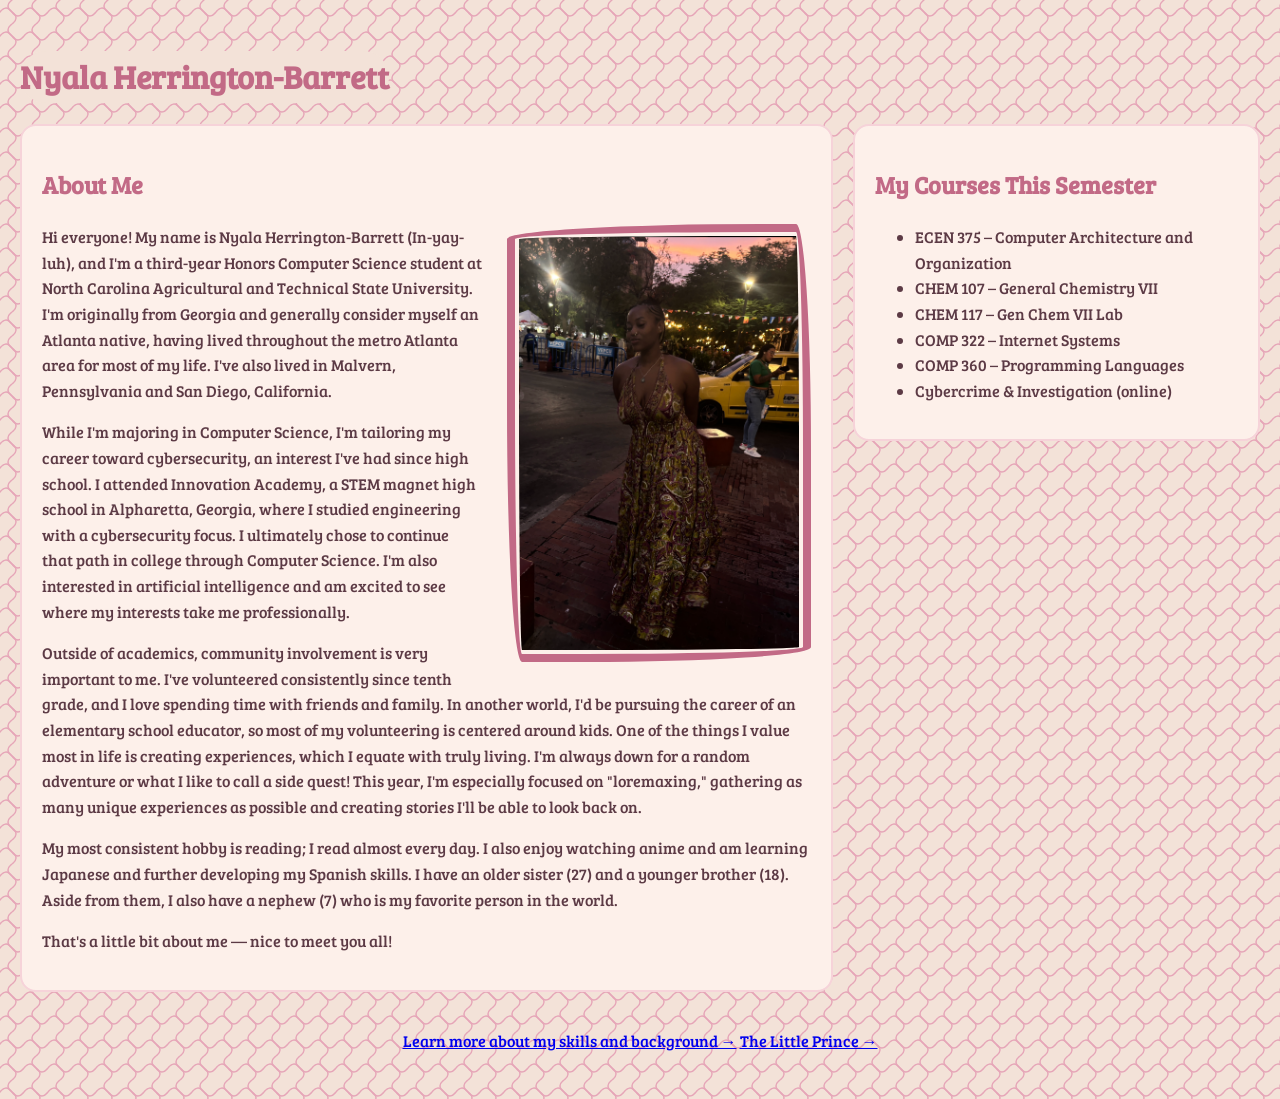
<file: index.html>
<!DOCTYPE html>
<html lang="en">
<head>
    <meta charset="UTF-8">
    <title>My Bio Page</title>
    <link rel="preconnect" href="https://fonts.googleapis.com">
    <link href="https://fonts.googleapis.com/css2?family=Bree+Serif&display=swap" rel="stylesheet">
    <link rel="stylesheet" href="style.css">
</head>
<body>

    <h1>Nyala Herrington-Barrett</h1>
    
    <div class="layout-row">
        <div class="card">
            <h2>About Me</h2>
            <img src="img/img1.jpg" alt="A photo of Nyala Herrington-Barrett" class="profile-img">
            <p>
                Hi everyone! My name is Nyala Herrington-Barrett (In-yay-luh), and I'm a third-year
                Honors Computer Science student at North Carolina Agricultural and
                Technical State University. I'm originally from Georgia and generally
                consider myself an Atlanta native, having lived throughout the metro
                Atlanta area for most of my life. I've also lived in Malvern,
                Pennsylvania and San Diego, California.
            </p>
            <p>
                While I'm majoring in Computer Science, I'm tailoring my career toward
                cybersecurity, an interest I've had since high school. I attended
                Innovation Academy, a STEM magnet high school in Alpharetta, Georgia,
                where I studied engineering with a cybersecurity focus. I ultimately
                chose to continue that path in college through Computer Science. I'm
                also interested in artificial intelligence and am excited to see where
                my interests take me professionally.
            </p>
            <p>
                Outside of academics, community involvement is very important to me.
                I've volunteered consistently since tenth grade, and I love spending
                time with friends and family. In another world, I'd be pursuing the
                career of an elementary school educator, so most of my volunteering is
                centered around kids. One of the things I value most in life is
                creating experiences, which I equate with truly living. I'm always
                down for a random adventure or what I like to call a side quest! This
                year, I'm especially focused on "loremaxing," gathering as many unique
                experiences as possible and creating stories I'll be able to look back
                on.
            </p>
            <p>
                My most consistent hobby is reading; I read almost every day. I also
                enjoy watching anime and am learning Japanese and further developing
                my Spanish skills. I have an older sister (27) and a younger brother (18). 
                Aside from them, I also have a nephew (7) who is my favorite person in the 
                world.
                
            </p>
            <p>
                That's a little bit about me — nice to meet you all!
            </p>
        </div>

        <div class="card">
            <h2>My Courses This Semester</h2>
            <ul>
                <li>ECEN 375 – Computer Architecture and Organization</li>
                <li>CHEM 107 – General Chemistry VII</li>
                <li>CHEM 117 – Gen Chem VII Lab</li>
                <li>COMP 322 – Internet Systems</li>
                <li>COMP 360 – Programming Languages</li>
                <li>Cybercrime &amp; Investigation (online)</li>
            </ul>
        </div>
    </div>

    <p style="text-align: center;">
        <a href="introduction.html">Learn more about my skills and background &rarr;</a>
        <a href="little_prince.html">The Little Prince &rarr;</a>
    </p>
</body>
</html>
</file>
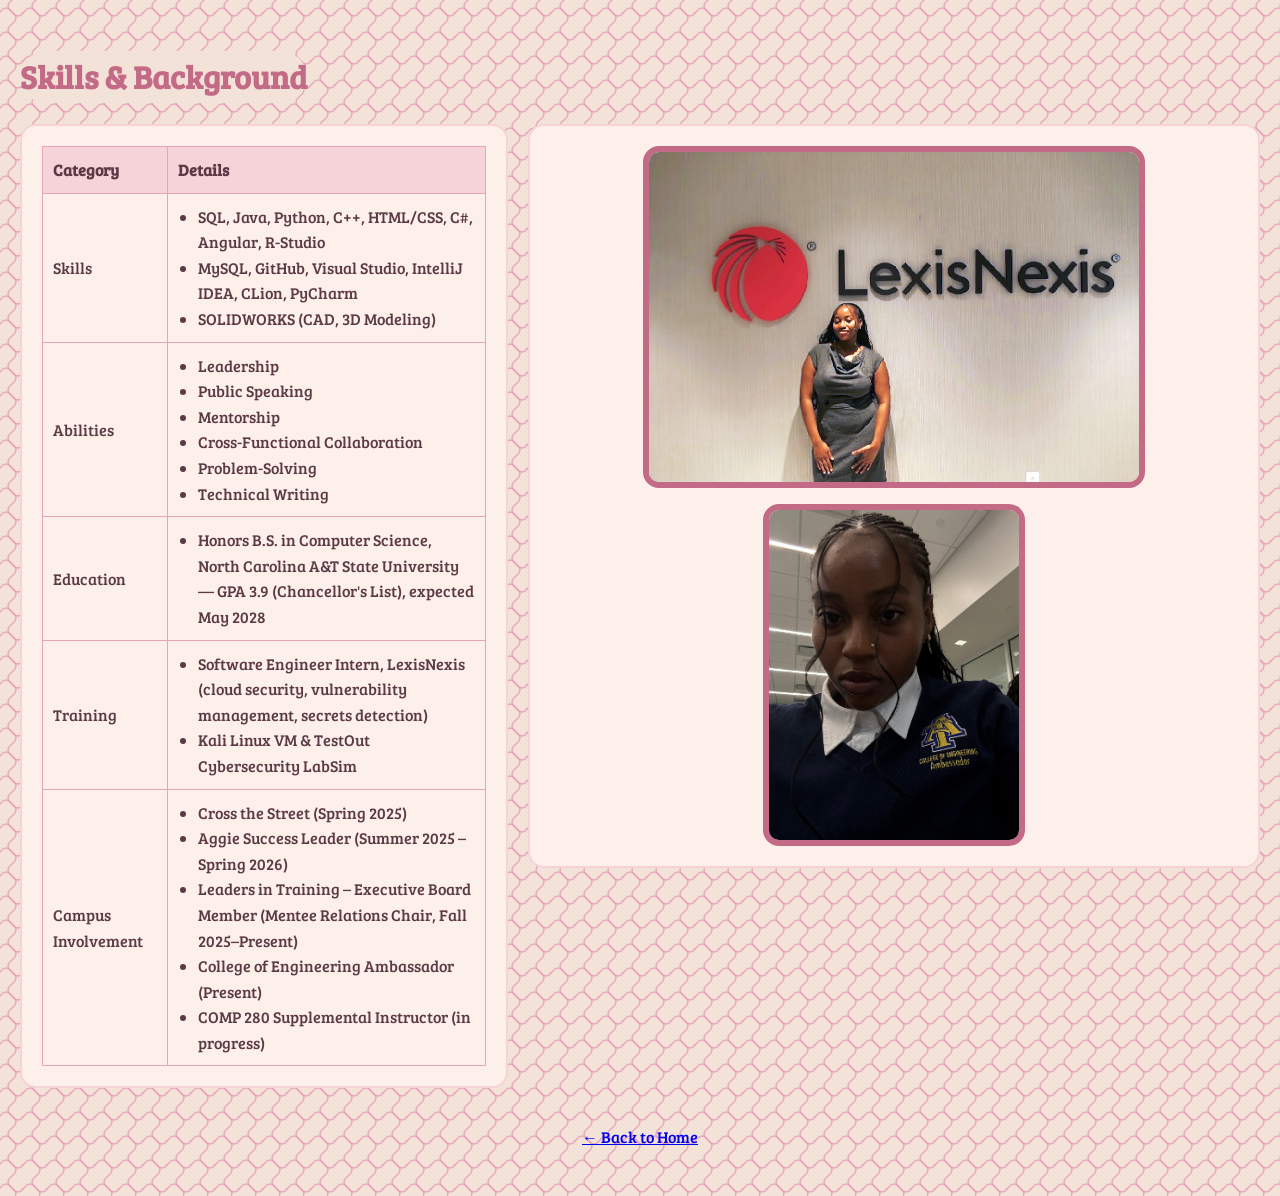
<file: introduction.html>
<!DOCTYPE html>
<html lang="en">
<head>
    <meta charset="UTF-8">
    <title>My Skills & Background</title>
    <link rel="preconnect" href="https://fonts.googleapis.com">
    <link href="https://fonts.googleapis.com/css2?family=Bree+Serif&display=swap" rel="stylesheet">
    <link rel="stylesheet" href="style.css">
</head>
<body>

    <h1>Skills &amp; Background</h1>

        <div class="layout-row" style="grid-template-columns: 1fr 1.5fr;">
        <div class="card">
            <table>
                <tr>
                    <th>Category</th>
                    <th>Details</th>
                </tr>
                <tr>
                    <td>Skills</td>
                    <td>
                        <ul>
                            <li>SQL, Java, Python, C++, HTML/CSS, C#, Angular, R-Studio</li>
                            <li>MySQL, GitHub, Visual Studio, IntelliJ IDEA, CLion, PyCharm</li>
                            <li>SOLIDWORKS (CAD, 3D Modeling)</li>
                        </ul>
                    </td>
                </tr>
                <tr>
                    <td>Abilities</td>
                    <td>
                        <ul>
                            <li>Leadership</li>
                            <li>Public Speaking</li>
                            <li>Mentorship</li>
                            <li>Cross-Functional Collaboration</li>
                            <li>Problem-Solving</li>
                            <li>Technical Writing</li>
                        </ul>
                    </td>
                </tr>
                <tr>
                    <td>Education</td>
                    <td>
                        <ul>
                            <li>Honors B.S. in Computer Science, North Carolina A&amp;T State University — GPA 3.9 (Chancellor's List), expected May 2028</li>
                        </ul>
                    </td>
                </tr>
                <tr>
                    <td>Training</td>
                    <td>
                        <ul>
                            <li>Software Engineer Intern, LexisNexis (cloud security, vulnerability management, secrets detection)</li>
                            <li>Kali Linux VM &amp; TestOut Cybersecurity LabSim</li>
                        </ul>
                    </td>
                </tr>
                <tr>
                    <td>Campus Involvement</td>
                    <td>
                        <ul>
                            <li>Cross the Street (Spring 2025)</li>
                            <li>Aggie Success Leader (Summer 2025 – Spring 2026)</li>
                            <li>Leaders in Training – Executive Board Member (Mentee Relations Chair, Fall 2025–Present)</li>
                            <li>College of Engineering Ambassador (Present)</li>
                            <li>COMP 280 Supplemental Instructor (in progress)</li>
                        </ul>
                    </td>
                </tr>
            </table>
        </div>
            <div class="card" style="display: flex; flex-direction: column; align-items: center; gap: 16px; text-align: center;">
            <img src="img/img2.jpg" alt="A photo of Nyala Herrington-Barrett" style="height: 330px; border: 6px solid var(--color-pink-dark); border-radius: 16px;">
            <img src="img/img3.jpg" alt="A photo of Nyala Herrington-Barrett" style="width: 250px; height: 330px; object-fit: cover; border: 6px solid var(--color-pink-dark); border-radius: 16px;">
        </div>
    </div>

    <p style="text-align: center;">
        <a href="index.html">&larr; Back to Home</a>
    </p>

</body>
</html>
</file>
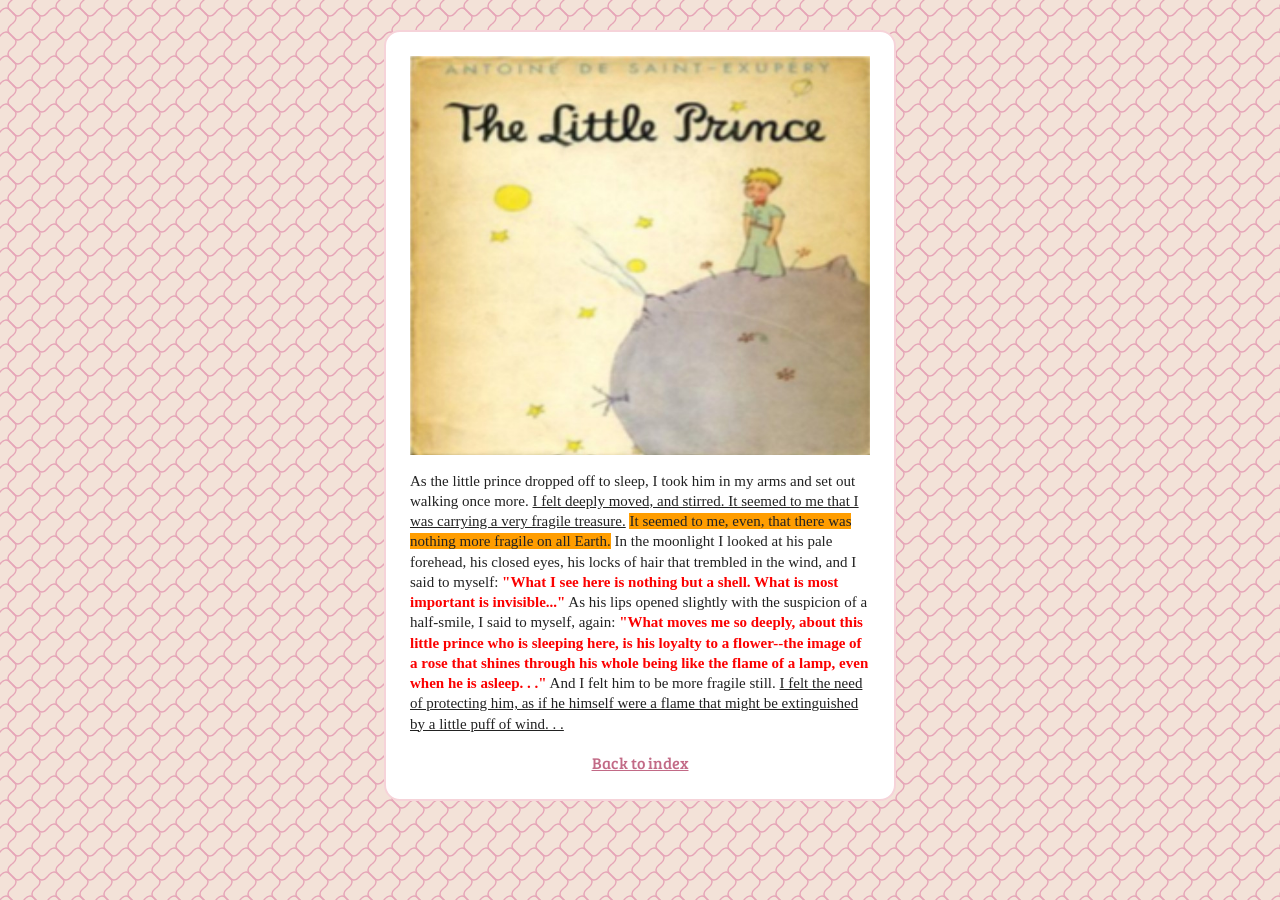
<file: little_prince.html>
<!DOCTYPE html>
<html lang="en">
<head>
    <meta charset="UTF-8">
    <title>The Little Prince</title>
    <!-- Same font setup as my other pages -->
    <link rel="preconnect" href="https://fonts.googleapis.com">
    <link href="https://fonts.googleapis.com/css2?family=Bree+Serif&display=swap" rel="stylesheet">
    <!-- All styling lives in style.css, no style attributes used -->
    <link rel="stylesheet" href="style.css">
</head>
<body>

    <!-- White panel holding the cover image and excerpt -->
    <div class="page">

        <!-- Book cover, stored in the img folder -->
        <img src="img/little_prince.jpg" alt="The Little Prince book cover">

        <p class="passage">
                As the little prince dropped off to sleep, I took him in my arms and
                set out walking once more.
                <span class="u">I felt deeply moved, and stirred. It seemed to me that I was carrying a very fragile treasure.</span>
                <span class="hl">It seemed to me, even, that there was nothing more fragile on all Earth.</span>
                In the moonlight I looked at his pale forehead, his closed eyes, his locks of hair that trembled in the wind, and I said to myself:
                <span class="red">"What I see here is nothing but a shell. What is most important is invisible..."</span>
                As his lips opened slightly with the suspicion of a half-smile, I said to myself, again:
                <span class="red">"What moves me so deeply, about this little prince who is sleeping here, is his loyalty to a flower--the image of a rose that shines through his whole being like the flame of a lamp, even when he is asleep. . ."</span>
                And I felt him to be more fragile still.
                <span class="u">I felt the need of protecting him, as if he himself were a flame that might be extinguished by a little puff of wind. . .</span>
            </p>



        <!-- Link back to the home page -->
        <a href="index.html" class="back">Back to index</a>

    </div>

</body>
</html>
</file>
<file: style.css>
/* ===== Color Palette =====
   Defined once as variables, so every element pulls from
   the same set of pinks — keeps the whole site consistent. */
:root {
    --color-bg: #f3e2d8;        /* page background: beige-pink base */
    --color-card: #fdf0ea;      /* lighter panel/card background */
    --color-pink-light: #f6d3d9; /* soft blush pink */
    --color-pink-mid: #e6a6b8;   /* medium pink accents */
    --color-pink-dark: #c26a86;  /* deeper pink for headers/borders */
    --color-text: #5c3a45;       /* dark plum-brown, readable on light bg */
}

/* ===== Side-by-side layout for paired sections ===== */
.layout-row {
    display: grid;
    grid-template-columns: 2fr 1fr;
    gap: 20px;
    align-items: start;
}

@media (max-width: 700px) {
    .layout-row {
        grid-template-columns: 1fr;
    }
}

/* ===== Base page styling. Includes a pattern for the background
   to help it feel less flat. ===== */
body {
    font-family: 'Nyala', 'Bree Serif', Georgia, serif;
    background-color: var(--color-bg);
    background-image: url("data:image/svg+xml,%3Csvg xmlns='http://www.w3.org/2000/svg' viewBox='0 0 24 24' width='24' height='24'%3E%3Cpath d='M0 12 Q6 4 12 12 T24 12' fill='none' stroke='%23e6a6b8' stroke-width='1.5' stroke-linecap='round'/%3E%3C/svg%3E"), url("data:image/svg+xml,%3Csvg xmlns='http://www.w3.org/2000/svg' viewBox='0 0 24 24' width='24' height='24'%3E%3Cpath d='M12 0 Q4 6 12 12 T12 24' fill='none' stroke='%23e6a6b8' stroke-width='1.5' stroke-linecap='round'/%3E%3C/svg%3E");
    background-size: 24px 24px, 24px 24px;
    color: var(--color-text);
    max-width: 1300px;
    margin: 0 auto;
    padding: 30px 20px;
    line-height: 1.6;
}

/* ===== Removes background pattern from name header. ===== */
h1 {
    display: inline-block;
    background-color: var(--color-bg);
    border-radius: 40px;
}

/* ===== Headings ===== */
h1, h2 {
    color: var(--color-pink-dark);
}

/* ===== A soft card-like look I can reuse ===== */
.card {
    background-color: var(--color-card);
    border: 2px solid var(--color-pink-light);
    border-radius: 16px;
    padding: 20px;
    margin-bottom: 20px;
    overflow: auto;
}

/* ===== Profile Image — soft, curly slanted frame, floated right ===== */
.profile-img {
    float: right;
    width: 280px;
    height: auto;
    margin: 0 0 5px 25px;
    border: 8px solid var(--color-pink-dark);
    border-radius: 255px 15px 225px 15px / 15px 225px 15px 255px;
    padding: 4px;
}

/* ===== Table Styling ===== */
table {
    width: 100%;
    border-collapse: collapse;
}
th, td {
    border: 1px solid var(--color-pink-mid);
    padding: 10px;
    text-align: left;
}
th {
    background-color: var(--color-pink-light);
}
td ul {
    margin: 0;
    padding-left: 20px;
}

/* ============================================================
   LITTLE PRINCE PAGE (Assignment 2)
   Scoped to .page so it does not affect my hw1 pages.
   ============================================================ */

/* White book-style panel, narrow so text wraps like the sample */
.page {
    width: 460px;
    margin: 0 auto;
    background: #fff;
    padding: 24px;
    border: 2px solid var(--color-pink-light);
    border-radius: 16px;
}

/* Cover image fills the panel width */
.page img {
    width: 100%;
    display: block;
}

/* Body text of the excerpt */
.passage {
    font-family: Georgia, "Times New Roman", serif;
    font-size: 15px;
    line-height: 1.35;
    color: #222;
    margin: 16px 0;
}

/* --- The three text treatments from the sample image --- */
.u   { text-decoration: underline; }                                  /* underlined */
.hl  { background: #ff9d00; color: #222; }      /* orange highlight */
.red { color: #fb0000; font-weight: bold; }                           /* bold red quotes */

/* Back link, centered under the passage */
.page .back {
    display: block;
    text-align: center;
    color: var(--color-pink-dark);
}
</file>
